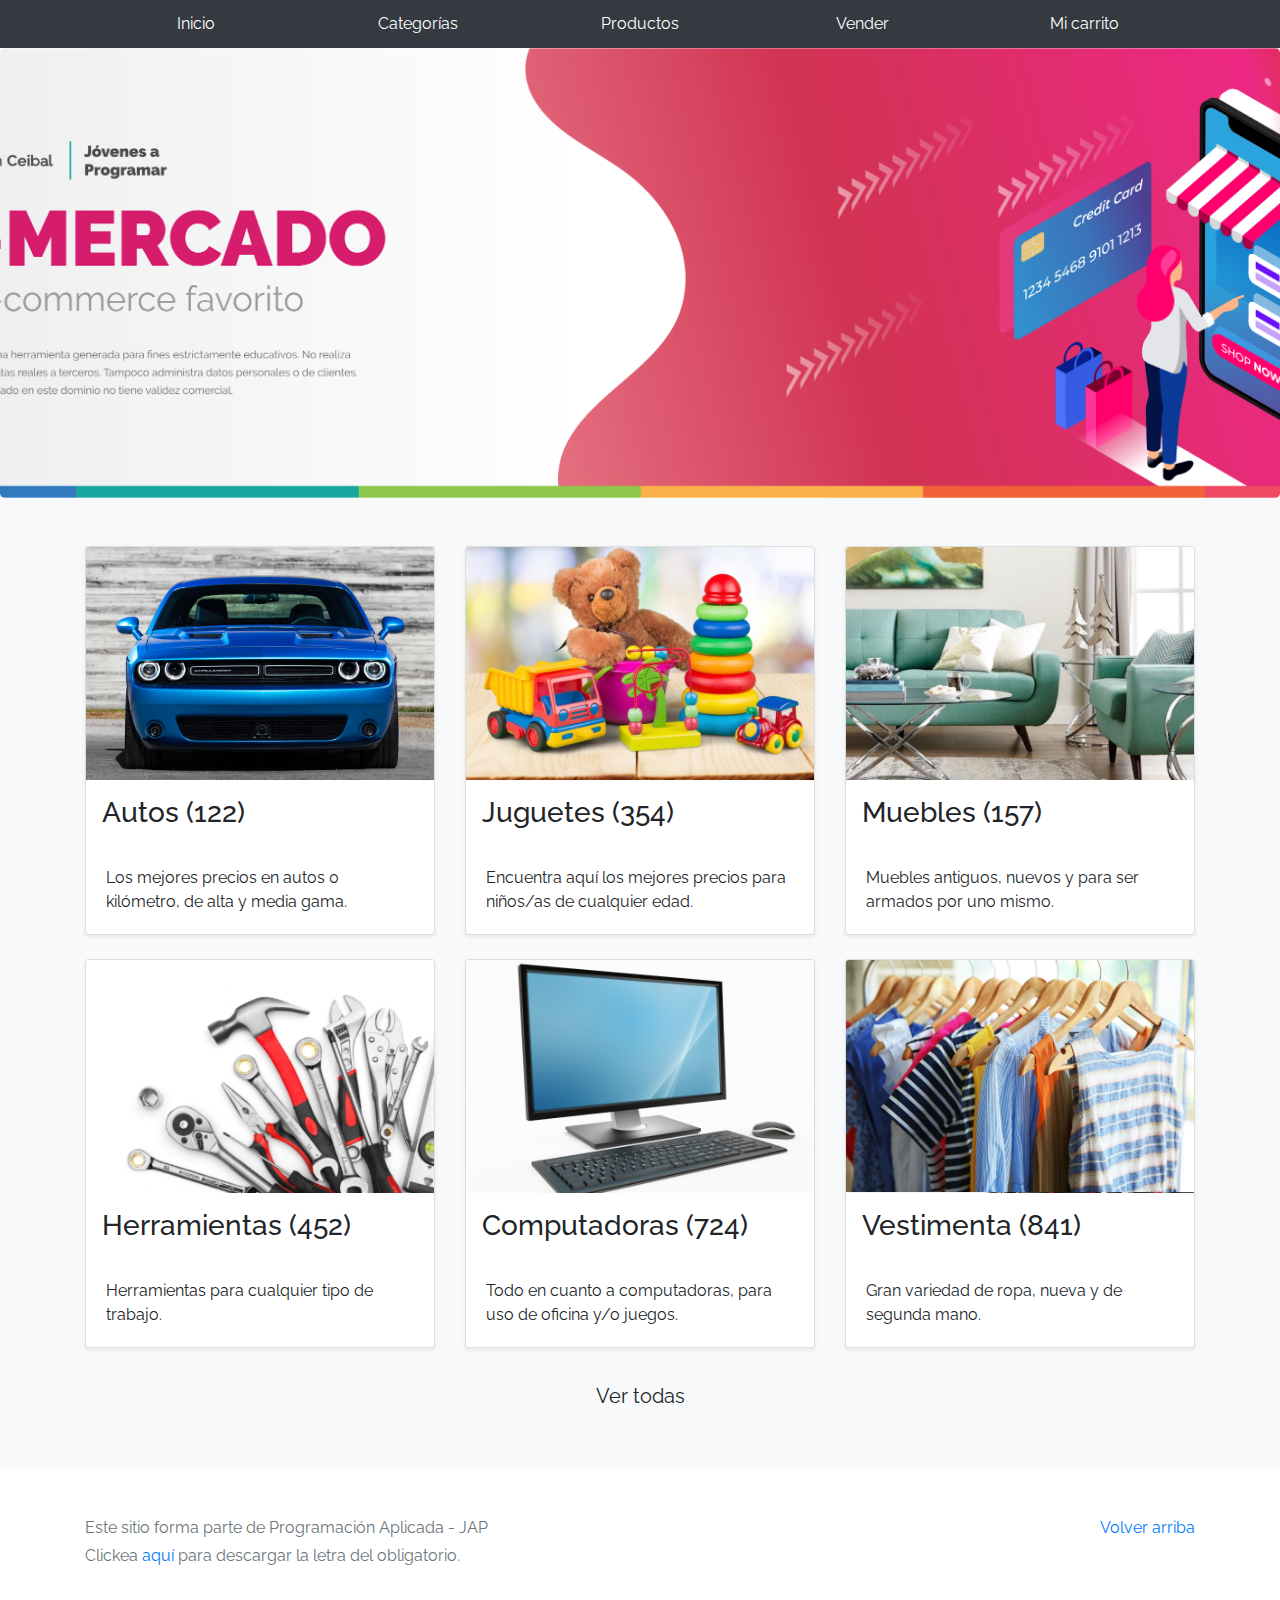
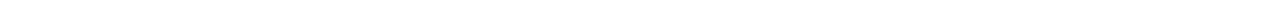
<file: index.html>
<!DOCTYPE html>
<html lang="en">
  <head>
    <meta http-equiv="Content-Type" content="text/html; charset=UTF-8">
    <meta name="viewport" content="width=device-width, initial-scale=1, shrink-to-fit=no">
    <meta name="description" content="">
    <meta name="author" content="Mark Otto, Jacob Thornton, and Bootstrap contributors">
    <title>eMercado - Todo lo que busques está aquí</title>

    <link rel="canonical" href="https://getbootstrap.com/docs/4.3/examples/album/">
    <link href="https://fonts.googleapis.com/css?family=Raleway:300,300i,400,400i,700,700i,900,900i" rel="stylesheet">
    <!-- Bootstrap core CSS -->
    <link href="css/bootstrap.min.css" rel="stylesheet">
    <link href="css/styles.css" rel="stylesheet">
  </head>
  <body>
      <nav class="navbar navbar-dark navbar-expand-lg site-header   sticky-top py-1 bg-dark">
          <div class="container">
              <button class="navbar-toggler" type="button" data-toggle="collapse" data-target="#navbarSupportedContent" aria-controls="navbarSupportedContent" aria-expanded="false" aria-label="Toggle navigation">
                <span class="navbar-toggler-icon"></span>
              </button>
              <div class="collapse navbar-collapse" id="navbarSupportedContent">
                <ul class="navbar-nav mr-auto mt-2 mt-lg-0">
                  <li class="nav-item">
                      <a class="nav-link" href="index.html">Inicio</a>
                  </li>
                  <li class="nav-item">
                      <a class="nav-link" href="categories.html">Categorías</a>
                  </li>
                  <li class="nav-item">
                      <a class="nav-link" href="products.html">Productos</a>
                  </li>
                  <li class="nav-item">
                      <a class="nav-link" href="sell.html">Vender</a>
                  </li>
                  <li class="nav-item">
                      <a class="nav-link" href="cart.html">Mi carrito</a>
                  </li>
                  </ul>
              </div>
          </div>
        </nav>
    <main role="main">
      <section class="jumbotron text-center">
        <div class="m-5">
          <h1></h1>
        </div>
      </section>
      <div class="album py-5 bg-light">
        <div class="container">
          <div class="row">
            <div class="col-md-4">
              <a href="categories.html" class="card mb-4 shadow-sm custom-card">
                <img class="bd-placeholder-img card-img-top"  src="img/cat1.jpg">
                <h3 class="m-3">Autos (122)</h3>
                <div class="card-body">
                  <p class="card-text">Los mejores precios en autos 0 kilómetro, de alta y media gama.</p>
                </div>
              </a>
            </div>
            <div class="col-md-4">
                <a href="categories.html" class="card mb-4 shadow-sm custom-card">
                  <img class="bd-placeholder-img card-img-top" src="img/cat2.jpg">
                  <h3 class="m-3">Juguetes (354)</h3>
                  <div class="card-body">
                    <p class="card-text">Encuentra aquí los mejores precios para niños/as de cualquier edad.</p>
                  </div>
                </a>
            </div>
            <div class="col-md-4">
                <a href="categories.html" class="card mb-4 shadow-sm custom-card">
                  <img class="bd-placeholder-img card-img-top" src="img/cat3.jpg">
                  <h3 class="m-3">Muebles (157)</h3>
                  <div class="card-body">
                    <p class="card-text">Muebles antiguos, nuevos y para ser armados por uno mismo.</p>
                  </div>
                </a>
            </div>
            <div class="col-md-4">
                <a href="categories.html" class="card mb-4 shadow-sm custom-card">
                  <img class="bd-placeholder-img card-img-top" src="img/cat4.jpg">
                  <h3 class="m-3">Herramientas (452)</h3>
                  <div class="card-body">
                    <p class="card-text">Herramientas para cualquier tipo de trabajo.</p>
                  </div>
                </a>
            </div>
            <div class="col-md-4">
                <a href="categories.html" class="card mb-4 shadow-sm custom-card">
                  <img class="bd-placeholder-img card-img-top" src="img/cat5.jpg">
                  <h3 class="m-3">Computadoras (724)</h3>
                  <div class="card-body">
                    <p class="card-text">Todo en cuanto a computadoras, para uso de oficina y/o juegos.</p>
                  </div>
                </a>
            </div>
            <div class="col-md-4">
                <a href="categories.html" class="card mb-4 shadow-sm custom-card">
                  <img class="bd-placeholder-img card-img-top" src="img/cat6.jpg">
                  <h3 class="m-3">Vestimenta (841)</h3>
                  <div class="card-body">
                    <p class="card-text">Gran variedad de ropa, nueva y de segunda mano.</p>
                  </div>
                </a>
            </div>
          </div>
          <div class="row">
              <a type="button" class="btn btn-light btn-lg btn-block" href="categories.html">Ver todas</a>
          </div>
        </div>
      </div>
    </main>
    <footer class="text-muted">
      <div class="container">
        <p class="float-right">
          <a href="#">Volver arriba</a>
        </p>
        <p>Este sitio forma parte de Programación Aplicada - JAP</p>
        <p>Clickea <a target="_blank" href="Letra.pdf">aquí</a> para descargar la letra del obligatorio.</p>
      </div>
    </footer>
    <script src="js/vendor/jquery-3.4.1.min.js"></script>
    <script src="js/vendor/bootstrap.bundle.min.js"></script>
  </body>
</html>
</file>
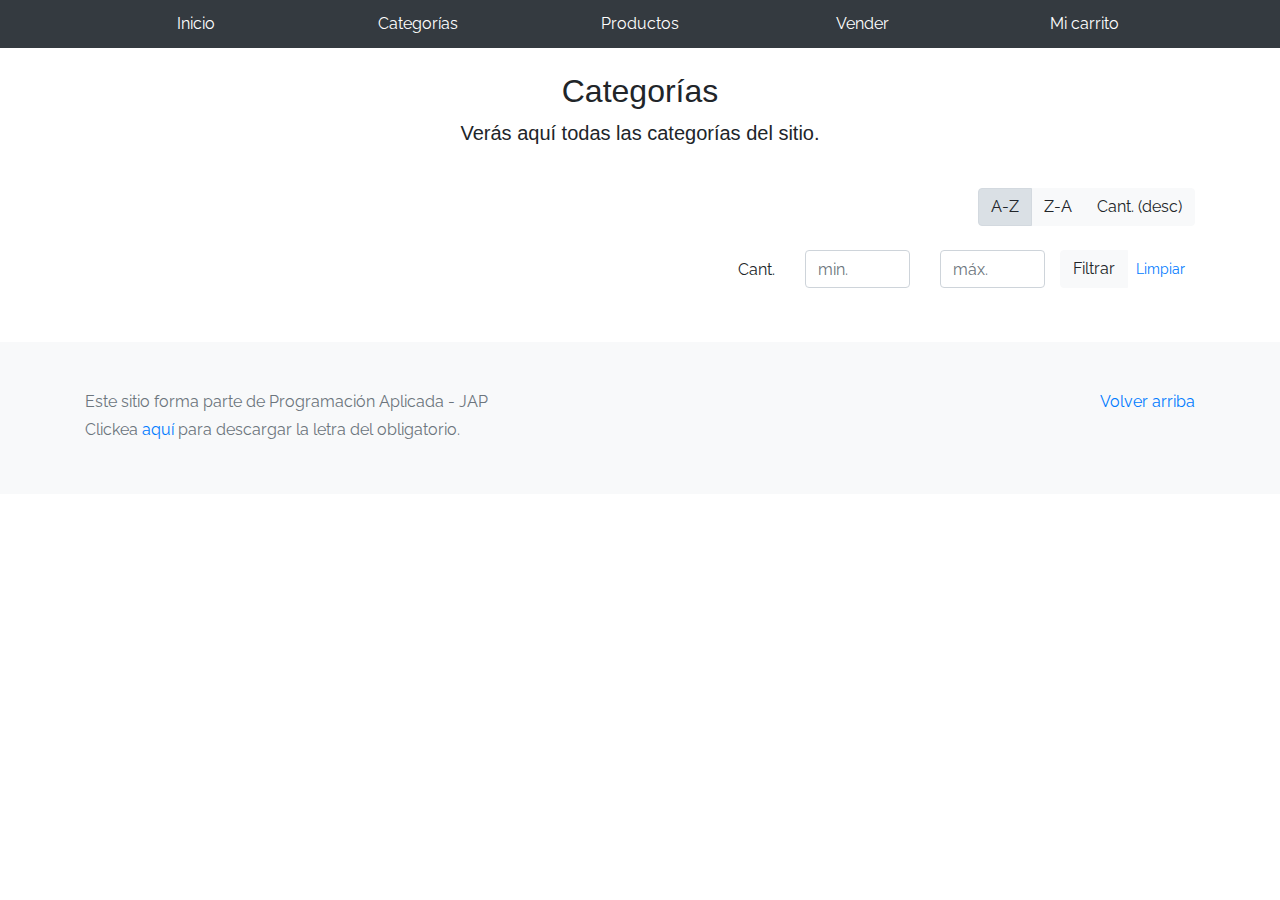
<file: categories.html>
<!DOCTYPE html>
<!-- saved from url=(0049)https://getbootstrap.com/docs/4.3/examples/album/ -->
<html lang="en">
  <head>
    <meta http-equiv="Content-Type" content="text/html; charset=UTF-8">
    <meta name="viewport" content="width=device-width, initial-scale=1, shrink-to-fit=no">
    <meta name="description" content="">
    <meta name="author" content="Mark Otto, Jacob Thornton, and Bootstrap contributors">
    <title>eMercado - Todo lo que busques está aquí</title>

    <link rel="canonical" href="https://getbootstrap.com/docs/4.3/examples/album/">
    <link href="https://fonts.googleapis.com/css?family=Raleway:300,300i,400,400i,700,700i,900,900i" rel="stylesheet">

    <link href="css/bootstrap.min.css" rel="stylesheet">
    <link href="css/styles.css" rel="stylesheet">
  </head>
  <body>
    <nav class="navbar navbar-dark navbar-expand-lg site-header   sticky-top py-1 bg-dark">
      <div class="container">
          <button class="navbar-toggler" type="button" data-toggle="collapse" data-target="#navbarSupportedContent" aria-controls="navbarSupportedContent" aria-expanded="false" aria-label="Toggle navigation">
            <span class="navbar-toggler-icon"></span>
          </button>
          <div class="collapse navbar-collapse" id="navbarSupportedContent">
            <ul class="navbar-nav mr-auto mt-2 mt-lg-0">
              <li class="nav-item">
                  <a class="nav-link" href="index.html">Inicio</a>
              </li>
              <li class="nav-item">
                  <a class="nav-link" href="categories.html">Categorías</a>
              </li>
              <li class="nav-item">
                  <a class="nav-link" href="products.html">Productos</a>
              </li>
              <li class="nav-item">
                  <a class="nav-link" href="sell.html">Vender</a>
              </li>
              <li class="nav-item">
                  <a class="nav-link" href="cart.html">Mi carrito</a>
              </li>
              </ul>
          </div>
      </div>
    </nav>
    <main role="main" class="pb-5">
        <div class="text-center p-4">
            <h2>Categorías</h2>
            <p class="lead">Verás aquí todas las categorías del sitio.</p>
        </div>
        <div class="container">
            <div class="row">
                <div class="col text-right">
                    <div class="btn-group btn-group-toggle mb-4" data-toggle="buttons">
                        <label class="btn btn-light active" id="sortAsc" >
                            <input type="radio" name="options" autocomplete="off" checked>A-Z
                        </label>
                        <label class="btn btn-light" id="sortDesc" >
                            <input type="radio" name="options" autocomplete="off">Z-A
                        </label>
                        <label class="btn btn-light" id="sortByCount" >
                            <input type="radio" name="options" autocomplete="off">Cant. (desc)
                        </label>
                    </div>
                </div>
            </div>
              <div class="row justify-content-end">
                <div class="col-md-6"></div>
                  <div class="col-md-6 col-sm-12 mb-1 container">
                    <div class="row container p-0 m-0">
                      <div class="col">
                        <p class="font-weight-normal text-right my-2">Cant.</p>
                      </div>
                      <div class="col">
                        <input class="form-control" type="number" placeholder="min." id="rangeFilterCountMin">
                      </div>
                      <div class="col">
                        <input class="form-control" type="number" placeholder="máx." id="rangeFilterCountMax">
                      </div>
                      <div class="col-3 p-0">
                        <div class="btn-group" role="group">
                          <button class="btn btn-light btn-block" id="rangeFilterCount">Filtrar</button>
                          <button class="btn btn-link btn-sm" id="clearRangeFilter">Limpiar</button>
                        </div>
                      </div>
                    </div>
                  </div>
              </div>
            <div class="row">
                <div class="list-group" id="cat-list-container">
                </div>
            </div>
        </div>
    </main>
    <footer class="text-muted bg-light">
      <div class="container">
        <p class="float-right">
          <a href="#">Volver arriba</a>
        </p>
        <p>Este sitio forma parte de Programación Aplicada - JAP</p>
        <p>Clickea <a target="_blank" href="Letra.pdf">aquí</a> para descargar la letra del obligatorio.</p>
      </div>
    </footer>
    <div id="spinner-wrapper"><div class="lds-ring"><div></div><div></div><div></div><div></div></div></div>
    <script src="js/vendor/jquery-3.4.1.min.js"></script>
    <script src="js/vendor/bootstrap.bundle.min.js"></script>
    <script src="js/init.js"></script>
    <script src="js/categories.js"></script>
  </body>
</html>
</file>
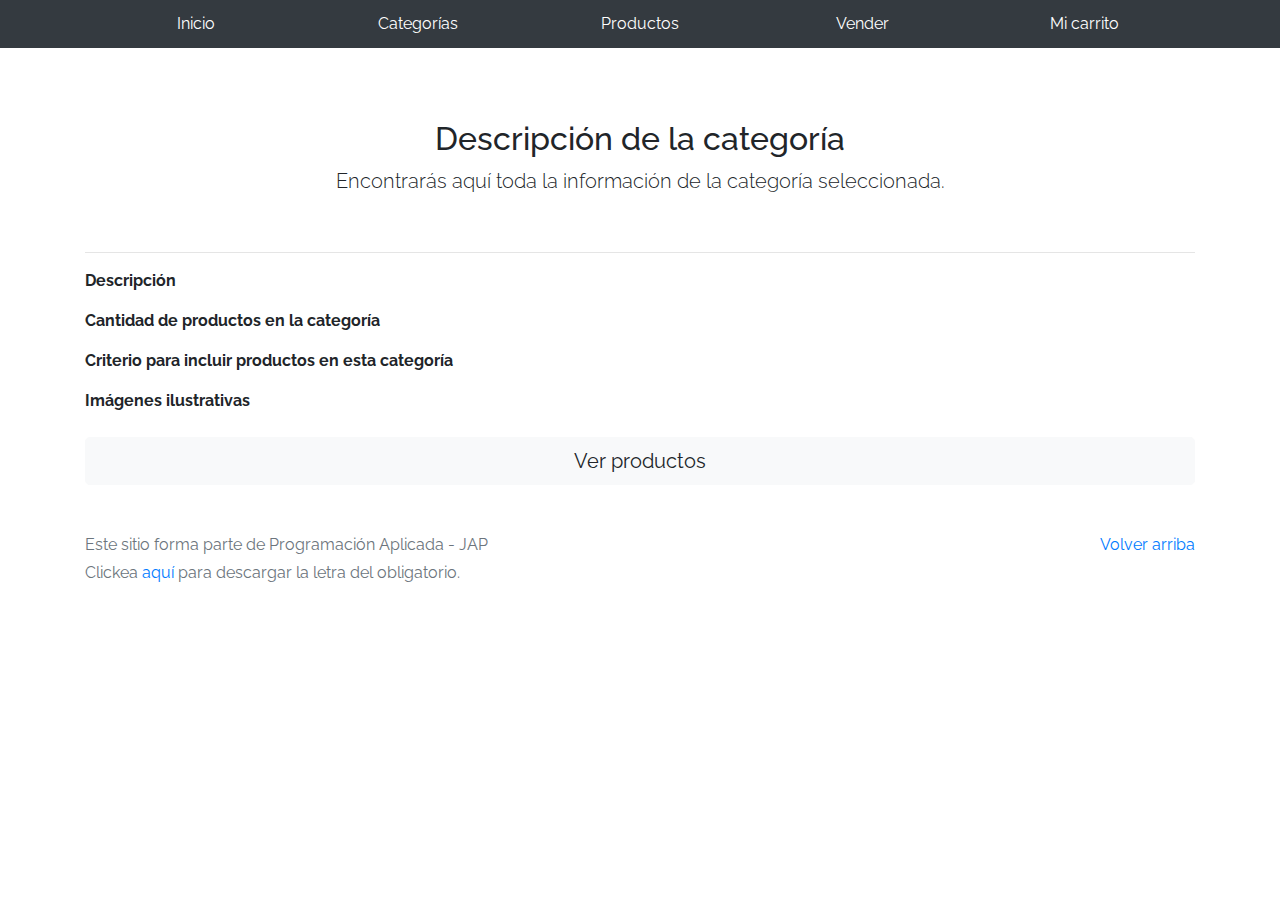
<file: category-info.html>
<!DOCTYPE html>
<!-- saved from url=(0049)https://getbootstrap.com/docs/4.3/examples/album/ -->
<html lang="en">
  <head>
    <meta http-equiv="Content-Type" content="text/html; charset=UTF-8">
    <meta name="viewport" content="width=device-width, initial-scale=1, shrink-to-fit=no">
    <meta name="description" content="">
    <meta name="author" content="Mark Otto, Jacob Thornton, and Bootstrap contributors">
    <title>eMercado - Todo lo que busques está aquí</title>

    <link rel="canonical" href="https://getbootstrap.com/docs/4.3/examples/album/">
    <link href="https://fonts.googleapis.com/css?family=Raleway:300,300i,400,400i,700,700i,900,900i" rel="stylesheet">
    <!-- Bootstrap core CSS -->
    <link href="css/bootstrap.min.css" rel="stylesheet">
    <link href="css/styles.css" rel="stylesheet">
  </head>
  <body>
      <nav class="navbar navbar-dark navbar-expand-lg site-header   sticky-top py-1 bg-dark">
          <div class="container">
              <button class="navbar-toggler" type="button" data-toggle="collapse" data-target="#navbarSupportedContent" aria-controls="navbarSupportedContent" aria-expanded="false" aria-label="Toggle navigation">
                <span class="navbar-toggler-icon"></span>
              </button>
              <div class="collapse navbar-collapse" id="navbarSupportedContent">
                <ul class="navbar-nav mr-auto mt-2 mt-lg-0">
                  <li class="nav-item">
                      <a class="nav-link" href="index.html">Inicio</a>
                  </li>
                  <li class="nav-item">
                      <a class="nav-link" href="categories.html">Categorías</a>
                  </li>
                  <li class="nav-item">
                      <a class="nav-link" href="products.html">Productos</a>
                  </li>
                  <li class="nav-item">
                      <a class="nav-link" href="sell.html">Vender</a>
                  </li>
                  <li class="nav-item">
                      <a class="nav-link" href="cart.html">Mi carrito</a>
                  </li>
                  </ul>
              </div>
          </div>
        </nav>
    <main role="main">
        <div class="container mt-5">
            <div class="text-center p-4">
                <h2>Descripción de la categoría</h2>
                <p class="lead">Encontrarás aquí toda la información de la categoría seleccionada.</p>
            </div>
            <h3 id="categoryName"></h3>
            <hr class="my-3">
            <dl>
                <dt>Descripción</dt>
                <dd><p id="categoryDescription"></p></dd>

                <dt>Cantidad de productos en la categoría</dt>
                <dd><p id="productCount"></p></dd>

                <dt>Criterio para incluir productos en esta categoría</dt>
                <dd><p id="productCriteria"></p></dd>

                <dt>Imágenes ilustrativas</dt>
                <dd>
                    <div class="row text-center text-lg-left pt-2" id="productImagesGallery">
                    </div>
                </dd>
            </dl>
            <a type="button" class="btn btn-light btn-lg btn-block" href="products.html">Ver productos</a>
        </div>
    </main>
    <footer class="text-muted">
      <div class="container">
        <p class="float-right">
          <a href="#">Volver arriba</a>
        </p>
        <p>Este sitio forma parte de Programación Aplicada - JAP</p>
        <p>Clickea <a target="_blank" href="Letra.pdf">aquí</a> para descargar la letra del obligatorio.</p>
      </div>
    </footer>
    <div id="spinner-wrapper"><div class="lds-ring"><div></div><div></div><div></div><div></div></div></div>
    <script src="js/vendor/jquery-3.4.1.min.js"></script>
    <script src="js/vendor/bootstrap.bundle.min.js"></script>
    <script src="js/init.js"></script>
    <script src="js/category-info.js"></script>
  </body>
</html>
</file>
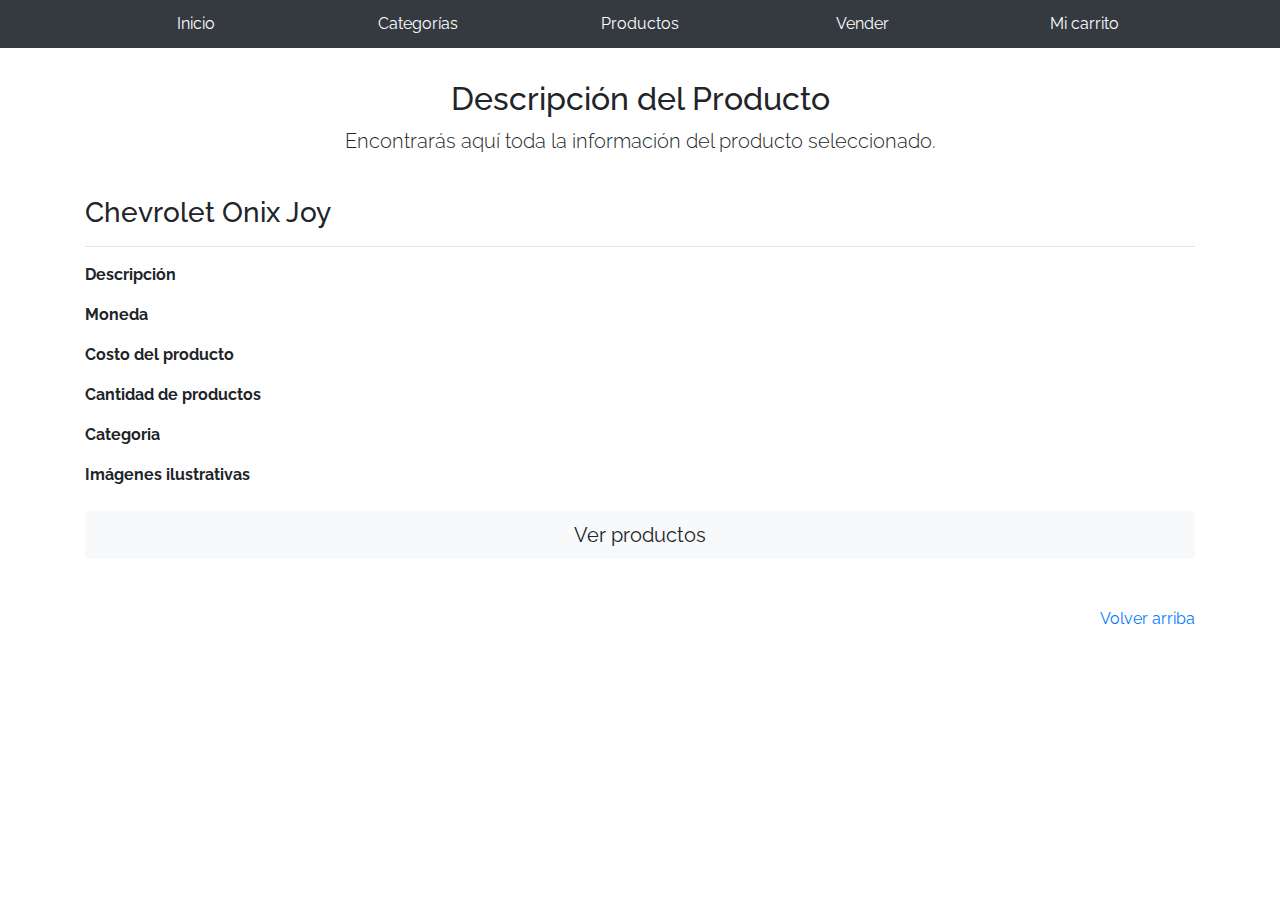
<file: product-info.html>
<!DOCTYPE html>
<!-- saved from url=(0049)https://getbootstrap.com/docs/4.3/examples/album/ -->
<html lang="en">
  <head>
    <meta http-equiv="Content-Type" content="text/html; charset=UTF-8">
    <meta name="viewport" content="width=device-width, initial-scale=1, shrink-to-fit=no">
    <meta name="description" content="">
    <meta name="author" content="Mark Otto, Jacob Thornton, and Bootstrap contributors">
    <title>eMercado - Todo lo que busques está aquí</title>

    <link rel="canonical" href="https://getbootstrap.com/docs/4.3/examples/album/">
    <link href="https://fonts.googleapis.com/css?family=Raleway:300,300i,400,400i,700,700i,900,900i" rel="stylesheet">
    <!-- Bootstrap core CSS -->
    <link href="css/bootstrap.min.css" rel="stylesheet">
    <link href="css/styles.css" rel="stylesheet">
  </head>
  <body>
      <nav class="navbar navbar-dark navbar-expand-lg site-header   sticky-top py-1 bg-dark">
          <div class="container">
              <button class="navbar-toggler" type="button" data-toggle="collapse" data-target="#navbarSupportedContent" aria-controls="navbarSupportedContent" aria-expanded="false" aria-label="Toggle navigation">
                <span class="navbar-toggler-icon"></span>
              </button>
              <div class="collapse navbar-collapse" id="navbarSupportedContent">
                <ul class="navbar-nav mr-auto mt-2 mt-lg-0">
                  <li class="nav-item">
                      <a class="nav-link" href="index.html">Inicio</a>
                  </li>
                  <li class="nav-item">
                      <a class="nav-link" href="categories.html">Categorías</a>
                  </li>
                  <li class="nav-item">
                      <a class="nav-link" href="products.html">Productos</a>
                  </li>
                  <li class="nav-item">
                      <a class="nav-link" href="sell.html">Vender</a>
                  </li>
                  <li class="nav-item">
                      <a class="nav-link" href="cart.html">Mi carrito</a>
                  </li>
                  </ul>
              </div>
          </div>
        </nav>
    <main role="main">
        <div class="container mt-2">
            <div class="text-center p-4">
                <h2>Descripción del Producto</h2>
                <p class="lead">Encontrarás aquí toda la información del producto seleccionado.</p>
            </div>
            <h3>Chevrolet Onix Joy</h3>
            <dd><p id="productName"></p></dd>
            <hr class="my-3">
            <dl>
                <dt>Descripción</dt>
                <dd><p id="productDescription"></p></dd>
               
                <dt> Moneda</dt>
                <dd><p id="productCurrency"></p></dd>

                <dt>Costo del producto</dt>
                <dd><p id="productCost"></p></dd>

                <dt>Cantidad de productos </dt>
                <dd><p id="productSoldCount"></p></dd>
                
                <dt>Categoria </dt>
                <dd><p id="productCategory"></p></dd>

                <dt>Imágenes ilustrativas</dt>
                <dd>
                    <div class="row text-center text-lg-left pt-2" id="productImagesGallery">
                    </div>
                </dd>
            </dl>
            <a type="button" class="btn btn-light btn-lg btn-block" href="products.html">Ver productos</a>
        </div>
    </main>
    <footer class="text-muted">
      <div class="container">
        <p class="float-right">
          <a href="#">Volver arriba</a>
      </div>
    </footer>
    <div id="spinner-wrapper"><div class="lds-ring"><div></div><div></div><div></div><div></div></div></div>
    <script src="js/vendor/jquery-3.4.1.min.js"></script>
    <script src="js/vendor/bootstrap.bundle.min.js"></script>
    <script src="js/init.js"></script>
    <script src="js/product-info.js"></script>
  </body>
</html>
</file>
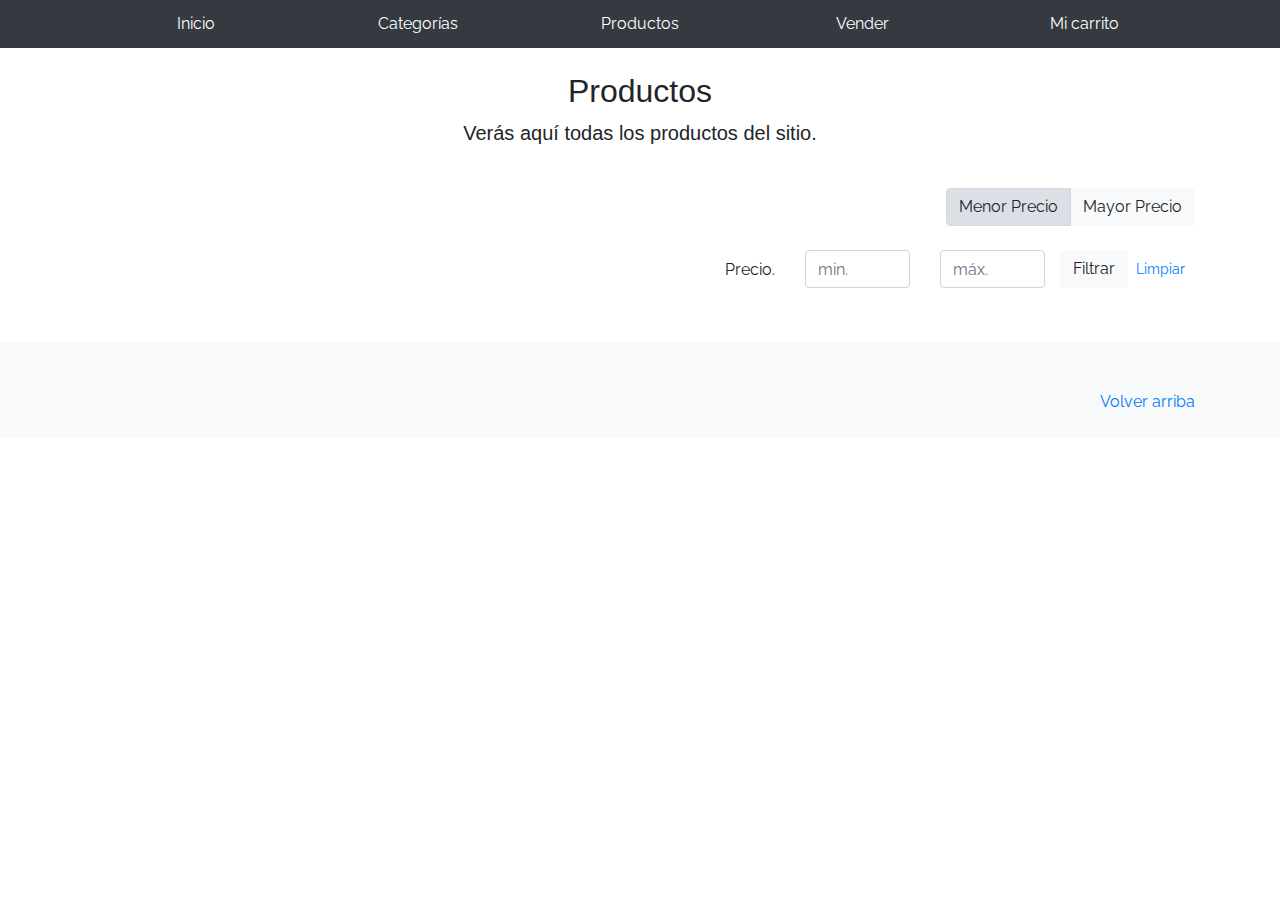
<file: products.html>
<!DOCTYPE html>


<!-- saved from url=(0049)https://getbootstrap.com/docs/4.3/examples/album/ -->
<html lang="en">
  <head>
    <meta http-equiv="Content-Type" content="text/html; charset=UTF-8">
    <meta name="viewport" content="width=device-width, initial-scale=1, shrink-to-fit=no">
    <meta name="description" content="">
    <meta name="author" content="Mark Otto, Jacob Thornton, and Bootstrap contributors">
    <title>eMercado - Todo lo que busques está aquí</title>

    <link rel="canonical" href="https://getbootstrap.com/docs/4.3/examples/album/">
    <link href="https://fonts.googleapis.com/css?family=Raleway:300,300i,400,400i,700,700i,900,900i" rel="stylesheet">

    <link href="css/bootstrap.min.css" rel="stylesheet">
    <link href="css/styles.css" rel="stylesheet">
  </head>
  <body>
    <nav class="navbar navbar-dark navbar-expand-lg site-header   sticky-top py-1 bg-dark">
      <div class="container">
          <button class="navbar-toggler" type="button" data-toggle="collapse" data-target="#navbarSupportedContent" aria-controls="navbarSupportedContent" aria-expanded="false" aria-label="Toggle navigation">
            <span class="navbar-toggler-icon"></span>
          </button>
          <div class="collapse navbar-collapse" id="navbarSupportedContent">
            <ul class="navbar-nav mr-auto mt-2 mt-lg-0">
              <li class="nav-item">
                  <a class="nav-link" href="index.html">Inicio</a>
              </li>
              <li class="nav-item">
                  <a class="nav-link" href="categories.html">Categorías</a>
              </li>
              <li class="nav-item">
                  <a class="nav-link" href="products.html">Productos</a>
              </li>
              <li class="nav-item">
                  <a class="nav-link" href="sell.html">Vender</a>
              </li>
              <li class="nav-item">
                  <a class="nav-link" href="cart.html">Mi carrito</a>
              </li>
              </ul>
          </div>
      </div>
    </nav>
    <main role="main" class="pb-5">
        <div class="text-center p-4">
            <h2>Productos</h2>
            <p class="lead">Verás aquí todas los productos del sitio.</p>
        </div>
        <div class="container">
            <div class="row">
              <div class="col text-right">
                <div class="btn-group btn-group-toggle mb-4" data-toggle="buttons">
                    <label class="btn btn-light active" id="sortAsc" >
                        <input type="radio" cost="options" autocomplete="off" checked>Menor Precio
                    </label>
                    <label class="btn btn-light" id="sortDesc" >
                        <input type="radio" cost="options" autocomplete="off"> Mayor Precio
                    </label>
                </div>
            </div>
        </div>
          <div class="row justify-content-end">
            <div class="col-md-6"></div>
              <div class="col-md-6 col-sm-12 mb-1 container">
                <div class="row container p-0 m-0">
                  <div class="col">
                    <p class="font-weight-normal text-right my-2">Precio.</p>
                  </div>
                  <div class="col">
                    <input class="form-control" type="number" placeholder="min." id="rangeFilterCostMin">
                  </div>
                  <div class="col">
                    <input class="form-control" type="number" placeholder="máx." id="rangeFilterCostMax">
                  </div>
                  <div class="col-3 p-0">
                    <div class="btn-group" role="group">
                      <button class="btn btn-light btn-block" id="rangeFilterCost">Filtrar</button>
                      <button class="btn btn-link btn-sm" id="clearRangeFilter">Limpiar</button>
                    </div>
                  </div>
                </div>
              </div>
          </div>
          <div class="row">
            <div class="list-group" id="cat-list-container">
            </div>
          </div>
        </div>
    </main>
    <footer class="text-muted bg-light">
      <div class="container">
        <p class="float-right">
          <a href="#">Volver arriba</a>
      </div>
    </footer>
    <div id="spinner-wrapper"><div class="lds-ring"><div></div><div></div><div></div><div></div></div></div>
    <script src="js/vendor/jquery-3.4.1.min.js"></script>
    <script src="js/vendor/bootstrap.bundle.min.js"></script>
    <script src="js/init.js"></script>
    <script src="js/products.js"></script>
  </body>
</html>
</file>
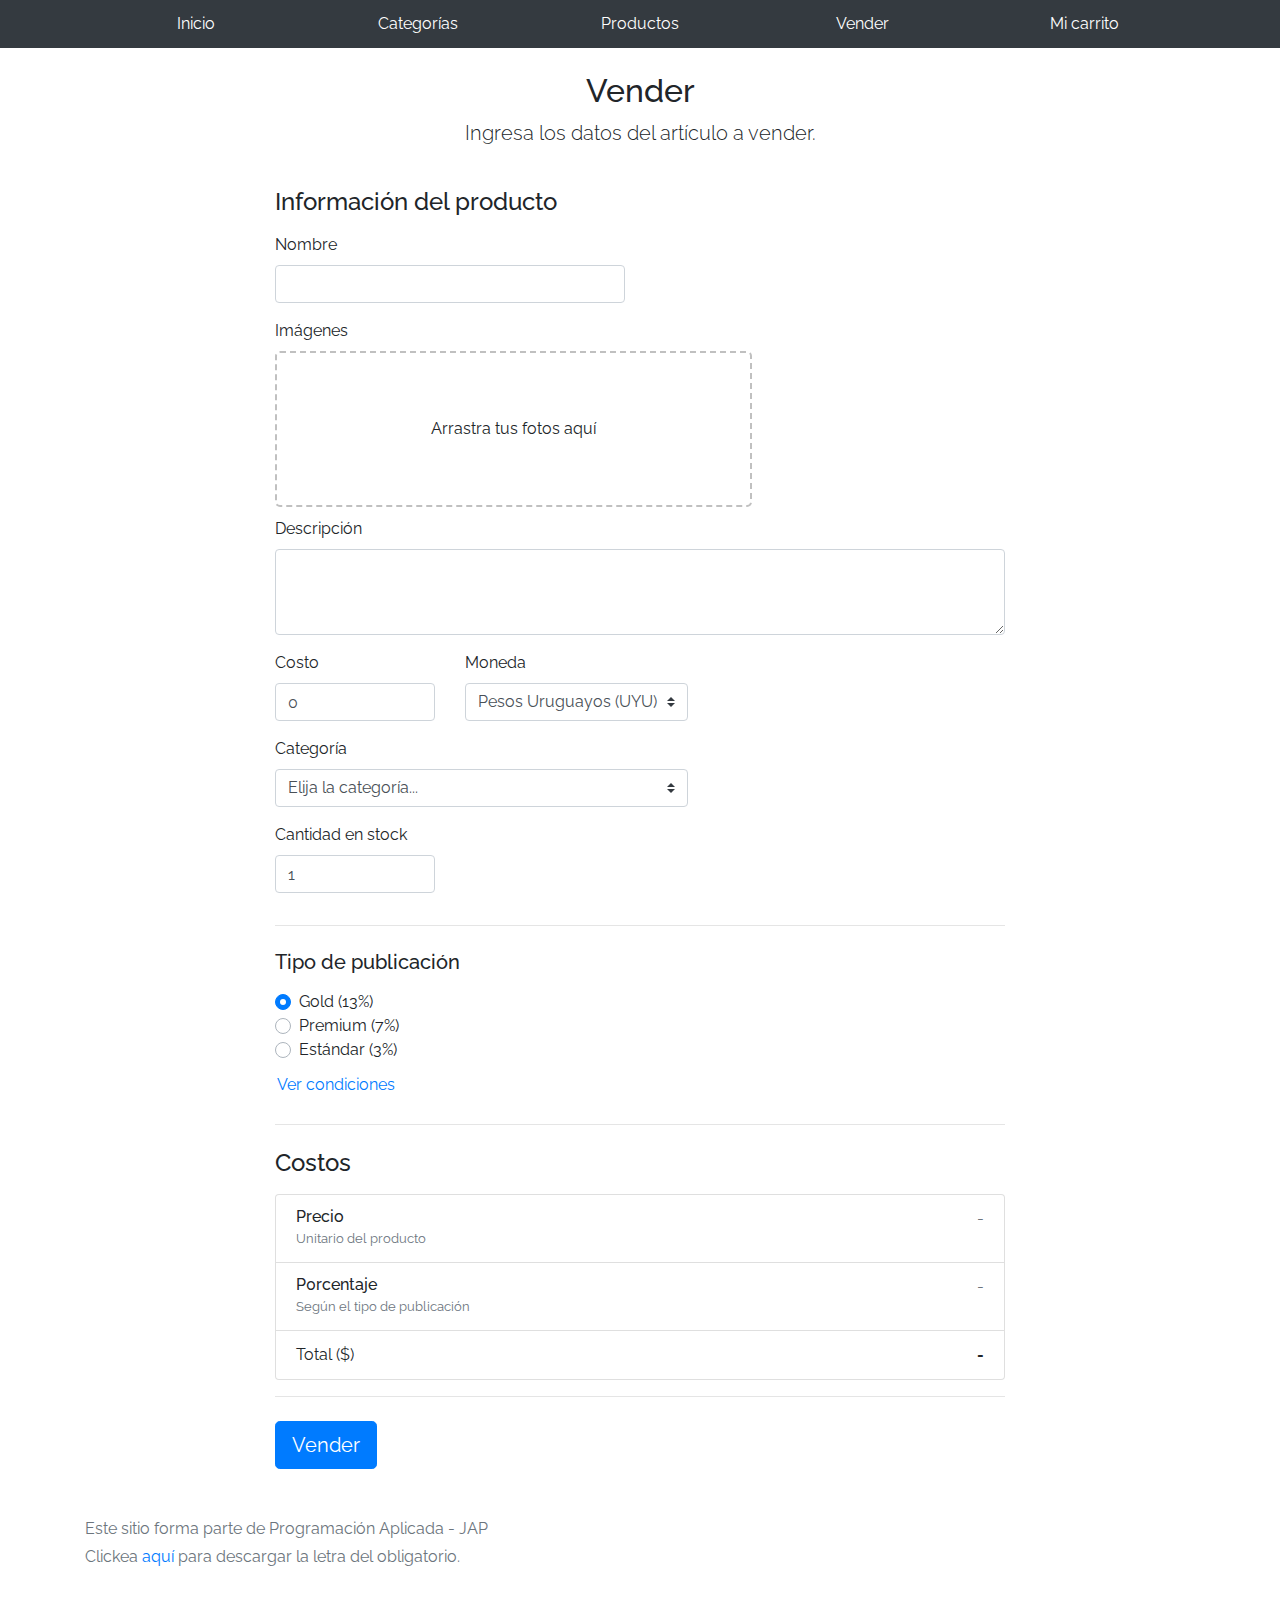
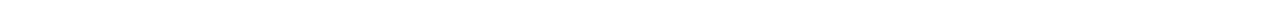
<file: sell.html>
<!DOCTYPE html>
<!-- saved from url=(0049)https://getbootstrap.com/docs/4.3/examples/album/ -->
<html lang="en"><head><meta http-equiv="Content-Type" content="text/html; charset=UTF-8">
    
    <meta name="viewport" content="width=device-width, initial-scale=1, shrink-to-fit=no">
    <meta name="description" content="">
    <meta name="author" content="Mark Otto, Jacob Thornton, and Bootstrap contributors">
    <title>eMercado - Todo lo que busques está aquí</title>

    <link rel="canonical" href="https://getbootstrap.com/docs/4.3/examples/album/">
    <link href="https://fonts.googleapis.com/css?family=Raleway:300,300i,400,400i,700,700i,900,900i" rel="stylesheet">

    <style>
      .bd-placeholder-img {
        font-size: 1.125rem;
        text-anchor: middle;
        -webkit-user-select: none;
        -moz-user-select: none;
        -ms-user-select: none;
        user-select: none;
      }

      @media (min-width: 768px) {
        .bd-placeholder-img-lg {
          font-size: 3.5rem;
        }
      }
    </style>
    <link href="css/bootstrap.min.css" rel="stylesheet">
    <link href="css/styles.css" rel="stylesheet">
    <link href="css/dropzone.css" rel="stylesheet">
  </head>
  <body>
      <nav class="navbar navbar-dark navbar-expand-lg site-header   sticky-top py-1 bg-dark">
          <div class="container">
              <button class="navbar-toggler" type="button" data-toggle="collapse" data-target="#navbarSupportedContent" aria-controls="navbarSupportedContent" aria-expanded="false" aria-label="Toggle navigation">
                <span class="navbar-toggler-icon"></span>
              </button>
              <div class="collapse navbar-collapse" id="navbarSupportedContent">
                <ul class="navbar-nav mr-auto mt-2 mt-lg-0">
                  <li class="nav-item">
                      <a class="nav-link" href="index.html">Inicio</a>
                  </li>
                  <li class="nav-item">
                      <a class="nav-link" href="categories.html">Categorías</a>
                  </li>
                  <li class="nav-item">
                      <a class="nav-link" href="products.html">Productos</a>
                  </li>
                  <li class="nav-item">
                      <a class="nav-link" href="sell.html">Vender</a>
                  </li>
                  <li class="nav-item">
                      <a class="nav-link" href="cart.html">Mi carrito</a>
                  </li>
                  </ul>
              </div>
          </div>
        </nav>
      <div class="container">
        <div class="text-center p-4">
          <h2>Vender</h2>
          <p class="lead">Ingresa los datos del artículo a vender.</p>
        </div>
        <div class="row justify-content-md-center">
          <div class="col-md-8 order-md-1">
            <h4 class="mb-3">Información del producto</h4>
            <form class="needs-validation" id="sell-info">
              <div class="row">
                <div class="col-md-6 mb-3">
                  <label for="productName">Nombre</label>
                  <input type="text" class="form-control" id="productName" placeholder="" value="" >
                  <div class="invalid-feedback">
                    Ingresa un nombre
                  </div>
                </div>
              </div>
              <div class="row">
                <div class="col-md-8 order-md-1">
                    <label for="zip">Imágenes</label>
                    <div class="needsclick dz-clickable" id="file-upload">
                      <div class="dz-message needsclick">
                        Arrastra tus fotos aquí<br>
                      </div>
                    </div>
                </div>
              </div>
              <div class="row">
                  <div class="col-md-12 mb-3">
                      <label for="productDescription">Descripción</label>
                      <textarea class="form-control" id="productDescription" rows="3"></textarea>
                  </div>
                </div>
              <div class="row">
                <div class="col-md-3 mb-3">
                  <label for="zip">Costo</label>
                  <input type="number" class="form-control" id="productCostInput" placeholder="" required="" value="0" min="0">
                  <div class="invalid-feedback">
                    El costo debe ser mayor que 0.
                  </div>
                </div>
                <div class="col-md-4 mb-3">
                    <label for="state">Moneda</label>
                    <select class="custom-select d-block w-100" id="productCurrency" required="">
                      <option selected>Pesos Uruguayos (UYU)</option>
                      <option>Dólares (USD)</option>
                    </select>
                    <div class="invalid-feedback">
                      Ingresa una categoría válida.
                    </div>
                  </div>
              </div>
              <div class="row">
                  <div class="col-md-7 mb-3">
                  <label for="state">Categoría</label>
                  <select class="custom-select d-block w-100" id="productCategory">
                    <option value="">Elija la categoría...</option>
                    <option>Autos</option>
                    <option>Juguetes</option>
                    <option>Muebles</option>
                    <option>Herramientas</option>
                    <option>Computadoras</option>
                    <option>Vestimenta</option>
                  </select>
                  <div class="invalid-feedback">
                    Por favor ingresa una categoría válida.
                  </div>
                </div>
              </div>
              <div class="row">
                  <div class="col-md-3 mb-3">
                    <label for="productCountInput">Cantidad en stock</label>
                    <input type="number" class="form-control" id="productCountInput" placeholder="" required="" value="1" min="0">
                    <div class="invalid-feedback">
                      La cantidad es requerida.
                    </div>
                  </div>
                </div>
              <hr class="mb-4">
              <h5 class="mb-3">Tipo de publicación</h5>
              <div class="d-block my-3">
                <div class="custom-control custom-radio">
                  <input id="goldradio" name="publicationType" type="radio" class="custom-control-input" checked="" required="">
                  <label class="custom-control-label" for="goldradio">Gold (13%)</label>
                </div>
                <div class="custom-control custom-radio">
                  <input id="premiumradio" name="publicationType" type="radio" class="custom-control-input" required="">
                  <label class="custom-control-label" for="premiumradio">Premium (7%)</label>
                </div>
                <div class="custom-control custom-radio">
                  <input id="standardradio" name="publicationType" type="radio" class="custom-control-input" required="">
                  <label class="custom-control-label" for="standardradio">Estándar (3%)</label>
                </div>
                <div class="row">
                  <button type="button" class="m-1 btn btn-link" data-toggle="modal" data-target="#contidionsModal">Ver condiciones</button>
                </div>
              </div>
              <hr class="mb-4">
              <h4 class="mb-3">Costos</h4>
              <ul class="list-group mb-3">
                  <li class="list-group-item d-flex justify-content-between lh-condensed">
                    <div>
                      <h6 class="my-0">Precio</h6>
                      <small class="text-muted">Unitario del producto</small>
                    </div>
                    <span class="text-muted" id="productCostText">-</span>
                  </li>
                  <li class="list-group-item d-flex justify-content-between lh-condensed">
                    <div>
                      <h6 class="my-0">P0rcentaje</h6>
                      <small class="text-muted">Según el tipo de publicación</small>
                    </div>
                    <span class="text-muted" id="comissionText">-</span>
                  </li>
                  <li class="list-group-item d-flex justify-content-between">
                    <span>Total ($)</span>
                    <strong id="totalCostText">-</strong>
                  </li>
                </ul>
              <hr class="mb-4">
              <button class="btn btn-primary btn-lg" type="submit">Vender</button>
            </form>
          </div>
        </div>
      </div>
      <footer class="text-muted">
        <div class="container">
            <p>Este sitio forma parte de Programación Aplicada - JAP</p>
            <p>Clickea <a target="_blank" href="Letra.pdf">aquí</a> para descargar la letra del obligatorio.</p>
        </div>
      </footer>

      <div class="modal fade" tabindex="-1" role="dialog" id="contidionsModal">
        <div class="modal-dialog" role="document">
          <div class="modal-content">
            <div class="modal-header">
              <h5 class="modal-title">Condiciones de publicación</h5>
              <button type="button" class="close" data-dismiss="modal" aria-label="Close">
                <span aria-hidden="true">&times;</span>
              </button>
            </div>
            <div class="modal-body">
              <div class="container">
                  <div class="row">
                      <h5 class="text-warning">Gold (13%)</h5>
                      <p class="muted text-justify">Tu producto se verá de forma promocionada en portada, además de las condiciones de Premium y Estándar.</p>
                  </div>
                  <hr>
                  <div class="row">
                      <h5 class="text-primary">Stándar (7%)</h5>
                      <p class="muted text-justify">Se mostrará el producto en los primeros lugares de resultados de búsqueda, así cómo cuando se ingrese a la categoría que pertenezca.</p>
                  </div>
                  <hr>
                  <div class="row">
                      <h5 class="text-secondary">Estándar (3%)</h5>
                      <p class="muted text-justify">El producto se listará en la categoría correspondiente, así como en los resultados de búsquedas que coincidan con las palabras claves en el nombre.</p>
                  </div>
              </div>
            </div>
            <div class="modal-footer">
              <button type="button" class="btn btn-primary" data-dismiss="modal">Cerrar</button>
            </div>
          </div>
        </div>
      </div>
      <div id="spinner-wrapper"><div class="lds-ring"><div></div><div></div><div></div><div></div></div></div>
      <script src="js/vendor/jquery-3.4.1.min.js"></script>
      <script src="js/vendor/bootstrap.bundle.min.js"></script>
      <script src="js/vendor/dropzone.js"></script>
      <script src="js/vendor/bootbox.min.js"></script>
      <script src="js/init.js"></script>
      <script src="js/sell.js"></script>
    </body>
</html>
</file>
<file: css/styles.css>
.jumbotron, .card-body, .container, .site-header{
    font-family: 'Raleway', serif !important;
}

.jumbotron .display-4{
    font-weight: bold;
}

.jumbotron {
  height: 50vh;
  padding: 5em inherit;
  margin-bottom: 0;
  background-color: #53C0FB;
  background: url('../img/cover_back.png');
  background-size: cover;
  background-position: center;
  background-repeat: no-repeat;
  color:black;
  font-weight: bold;
}

@media (min-width: 768px) {
  .jumbotron {
    padding-top: 6rem;
    padding-bottom: 6rem;
  }
}

.jumbotron p:last-child {
  margin-bottom: 0;
}

.jumbotron-heading {
  font-weight: 300;
}

.jumbotron .container {
  max-width: 40rem;
  background-color: rgba(255, 255, 255, 0.5);
  border-radius: 10px;
  text-shadow: 1px 1px 2px grey;
}

.jumbotron .lead{
  font-size: 38px;
}

footer {
  padding-top: 3rem;
  padding-bottom: 3rem;
}

footer p {
  margin-bottom: .25rem;
}

.site-header a {
  color: white;
  transition: ease-in-out color .15s;
}

.dropzone{
  border: 2px dashed #0087F7;
  border-radius: 5px;
  background: white;
}

.lds-ring {
  display: inline-block;
  position: relative;
  width: 64px;
  height: 64px;
  top:50%;
  left: 50%;
}
.lds-ring div {
  box-sizing: border-box;
  display: block;
  position: absolute;
  width: 58px;
  height: 58px;
  margin: 6px;
  border: 6px solid #fff;
  border-radius: 50%;
  animation: lds-ring 1.2s cubic-bezier(0.5, 0, 0.5, 1) infinite;
  border-color: #fff transparent transparent transparent;
}
.lds-ring div:nth-child(1) {
  animation-delay: -0.45s;
}
.lds-ring div:nth-child(2) {
  animation-delay: -0.3s;
}
.lds-ring div:nth-child(3) {
  animation-delay: -0.15s;
}
@keyframes lds-ring {
  0% {
    transform: rotate(0deg);
  }
  100% {
    transform: rotate(360deg);
  }
}

#spinner-wrapper{
  position: fixed;
  background-color: rgba(5, 5, 5, 0.5);
  width:100%;
  height: 100%;
  top:0;
  left:0;
  z-index: 1021;
  display: none;
}

a.custom-card,
a.custom-card:hover {
  color: inherit;
  text-decoration: inherit;
}

.navbar-dark .navbar-nav .nav-link{
  color: white;
}

.navbar-nav{
  width:100%;
}

@media (min-width : 999px){
  .navbar-nav .nav-item{
    width: 20%;
    text-align: center;
  }
}



.divTable{
    display:  table;
    width:auto;
    background-color:white;
    border:1px solid  #0f0f0f;
    border-spacing:5px;
}

.divRow{
    display:table-row;
    width:auto;
}

.divCell{
    float:left;
    display:table-column;
    width:210px;
    background-color:white;
}
</file>
<file: css/dropzone.css>
/*
 * The MIT License
 * Copyright (c) 2012 Matias Meno <m@tias.me>
 */
.dropzone, .dropzone * {
  box-sizing: border-box; }

.dropzone {
  position: relative; }
  .dropzone .dz-preview {
    position: relative;
    display: inline-block;
    width: 120px;
    margin: 0.5em; }
    .dropzone .dz-preview .dz-progress {
      display: block;
      height: 15px;
      border: 1px solid #aaa; }
      .dropzone .dz-preview .dz-progress .dz-upload {
        display: block;
        height: 100%;
        width: 0;
        background: green; }
    .dropzone .dz-preview .dz-error-message {
      color: red;
      display: none; }
    .dropzone .dz-preview.dz-error .dz-error-message, .dropzone .dz-preview.dz-error .dz-error-mark {
      display: block; }
    .dropzone .dz-preview.dz-success .dz-success-mark {
      display: block; }
    .dropzone .dz-preview .dz-error-mark, .dropzone .dz-preview .dz-success-mark {
      position: absolute;
      display: none;
      left: 30px;
      top: 30px;
      width: 54px;
      height: 58px;
      left: 50%;
      margin-left: -27px; }

@-webkit-keyframes passing-through {
  0% {
    opacity: 0;
    -webkit-transform: translateY(40px);
    -moz-transform: translateY(40px);
    -ms-transform: translateY(40px);
    -o-transform: translateY(40px);
    transform: translateY(40px); }
  30%, 70% {
    opacity: 1;
    -webkit-transform: translateY(0px);
    -moz-transform: translateY(0px);
    -ms-transform: translateY(0px);
    -o-transform: translateY(0px);
    transform: translateY(0px); }
  100% {
    opacity: 0;
    -webkit-transform: translateY(-40px);
    -moz-transform: translateY(-40px);
    -ms-transform: translateY(-40px);
    -o-transform: translateY(-40px);
    transform: translateY(-40px); } }
@-moz-keyframes passing-through {
  0% {
    opacity: 0;
    -webkit-transform: translateY(40px);
    -moz-transform: translateY(40px);
    -ms-transform: translateY(40px);
    -o-transform: translateY(40px);
    transform: translateY(40px); }
  30%, 70% {
    opacity: 1;
    -webkit-transform: translateY(0px);
    -moz-transform: translateY(0px);
    -ms-transform: translateY(0px);
    -o-transform: translateY(0px);
    transform: translateY(0px); }
  100% {
    opacity: 0;
    -webkit-transform: translateY(-40px);
    -moz-transform: translateY(-40px);
    -ms-transform: translateY(-40px);
    -o-transform: translateY(-40px);
    transform: translateY(-40px); } }
@keyframes passing-through {
  0% {
    opacity: 0;
    -webkit-transform: translateY(40px);
    -moz-transform: translateY(40px);
    -ms-transform: translateY(40px);
    -o-transform: translateY(40px);
    transform: translateY(40px); }
  30%, 70% {
    opacity: 1;
    -webkit-transform: translateY(0px);
    -moz-transform: translateY(0px);
    -ms-transform: translateY(0px);
    -o-transform: translateY(0px);
    transform: translateY(0px); }
  100% {
    opacity: 0;
    -webkit-transform: translateY(-40px);
    -moz-transform: translateY(-40px);
    -ms-transform: translateY(-40px);
    -o-transform: translateY(-40px);
    transform: translateY(-40px); } }
@-webkit-keyframes slide-in {
  0% {
    opacity: 0;
    -webkit-transform: translateY(40px);
    -moz-transform: translateY(40px);
    -ms-transform: translateY(40px);
    -o-transform: translateY(40px);
    transform: translateY(40px); }
  30% {
    opacity: 1;
    -webkit-transform: translateY(0px);
    -moz-transform: translateY(0px);
    -ms-transform: translateY(0px);
    -o-transform: translateY(0px);
    transform: translateY(0px); } }
@-moz-keyframes slide-in {
  0% {
    opacity: 0;
    -webkit-transform: translateY(40px);
    -moz-transform: translateY(40px);
    -ms-transform: translateY(40px);
    -o-transform: translateY(40px);
    transform: translateY(40px); }
  30% {
    opacity: 1;
    -webkit-transform: translateY(0px);
    -moz-transform: translateY(0px);
    -ms-transform: translateY(0px);
    -o-transform: translateY(0px);
    transform: translateY(0px); } }
@keyframes slide-in {
  0% {
    opacity: 0;
    -webkit-transform: translateY(40px);
    -moz-transform: translateY(40px);
    -ms-transform: translateY(40px);
    -o-transform: translateY(40px);
    transform: translateY(40px); }
  30% {
    opacity: 1;
    -webkit-transform: translateY(0px);
    -moz-transform: translateY(0px);
    -ms-transform: translateY(0px);
    -o-transform: translateY(0px);
    transform: translateY(0px); } }
@-webkit-keyframes pulse {
  0% {
    -webkit-transform: scale(1);
    -moz-transform: scale(1);
    -ms-transform: scale(1);
    -o-transform: scale(1);
    transform: scale(1); }
  10% {
    -webkit-transform: scale(1.1);
    -moz-transform: scale(1.1);
    -ms-transform: scale(1.1);
    -o-transform: scale(1.1);
    transform: scale(1.1); }
  20% {
    -webkit-transform: scale(1);
    -moz-transform: scale(1);
    -ms-transform: scale(1);
    -o-transform: scale(1);
    transform: scale(1); } }
@-moz-keyframes pulse {
  0% {
    -webkit-transform: scale(1);
    -moz-transform: scale(1);
    -ms-transform: scale(1);
    -o-transform: scale(1);
    transform: scale(1); }
  10% {
    -webkit-transform: scale(1.1);
    -moz-transform: scale(1.1);
    -ms-transform: scale(1.1);
    -o-transform: scale(1.1);
    transform: scale(1.1); }
  20% {
    -webkit-transform: scale(1);
    -moz-transform: scale(1);
    -ms-transform: scale(1);
    -o-transform: scale(1);
    transform: scale(1); } }
@keyframes pulse {
  0% {
    -webkit-transform: scale(1);
    -moz-transform: scale(1);
    -ms-transform: scale(1);
    -o-transform: scale(1);
    transform: scale(1); }
  10% {
    -webkit-transform: scale(1.1);
    -moz-transform: scale(1.1);
    -ms-transform: scale(1.1);
    -o-transform: scale(1.1);
    transform: scale(1.1); }
  20% {
    -webkit-transform: scale(1);
    -moz-transform: scale(1);
    -ms-transform: scale(1);
    -o-transform: scale(1);
    transform: scale(1); } }
#file-upload, #file-upload * {
  box-sizing: border-box; }

#file-upload {
  min-height: 150px;
  border: 2px dashed silver;
  border-radius: 5px;
  background: white;
margin-bottom: 10px;}
  #file-upload.dz-clickable {
    cursor: pointer; }
    #file-upload.dz-clickable * {
      cursor: default; }
    #file-upload.dz-clickable .dz-message, #file-upload.dz-clickable .dz-message * {
      cursor: pointer; }
  #file-upload.dz-started .dz-message {
    display: none; }
  #file-upload.dz-drag-hover {
    border-style: solid; }
    #file-upload.dz-drag-hover .dz-message {
      opacity: 0.5; }
  #file-upload .dz-message {
    text-align: center;
    margin: 4em 0; }
  #file-upload .dz-preview {
    position: relative;
    display: inline-block;
    vertical-align: top;
    margin: 16px;
    min-height: 100px; }
    #file-upload .dz-preview:hover {
      z-index: 1000; }
      #file-upload .dz-preview:hover .dz-details {
        opacity: 1; }
    #file-upload .dz-preview.dz-file-preview .dz-image {
      border-radius: 20px;
      background: #999;
      background: linear-gradient(to bottom, #eee, #ddd); }
    #file-upload .dz-preview.dz-file-preview .dz-details {
      opacity: 1; }
    #file-upload .dz-preview.dz-image-preview {
      background: white; }
      #file-upload .dz-preview.dz-image-preview .dz-details {
        -webkit-transition: opacity 0.2s linear;
        -moz-transition: opacity 0.2s linear;
        -ms-transition: opacity 0.2s linear;
        -o-transition: opacity 0.2s linear;
        transition: opacity 0.2s linear; }
    #file-upload .dz-preview .dz-remove {
      font-size: 14px;
      text-align: center;
      display: block;
      cursor: pointer;
      border: none; }
      #file-upload .dz-preview .dz-remove:hover {
        text-decoration: underline; }
    #file-upload .dz-preview:hover .dz-details {
      opacity: 1; }
    #file-upload .dz-preview .dz-details {
      z-index: 20;
      position: absolute;
      top: 0;
      left: 0;
      opacity: 0;
      font-size: 13px;
      min-width: 100%;
      max-width: 100%;
      padding: 2em 1em;
      text-align: center;
      color: rgba(0, 0, 0, 0.9);
      line-height: 150%; }
      #file-upload .dz-preview .dz-details .dz-size {
        margin-bottom: 1em;
        font-size: 16px; }
      #file-upload .dz-preview .dz-details .dz-filename {
        white-space: nowrap; }
        #file-upload .dz-preview .dz-details .dz-filename:hover span {
          border: 1px solid rgba(200, 200, 200, 0.8);
          background-color: rgba(255, 255, 255, 0.8); }
        #file-upload .dz-preview .dz-details .dz-filename:not(:hover) {
          overflow: hidden;
          text-overflow: ellipsis; }
          #file-upload .dz-preview .dz-details .dz-filename:not(:hover) span {
            border: 1px solid transparent; }
      #file-upload .dz-preview .dz-details .dz-filename span, #file-upload .dz-preview .dz-details .dz-size span {
        background-color: rgba(255, 255, 255, 0.4);
        padding: 0 0.4em;
        border-radius: 3px; }
    #file-upload .dz-preview:hover .dz-image img {
      -webkit-transform: scale(1.05, 1.05);
      -moz-transform: scale(1.05, 1.05);
      -ms-transform: scale(1.05, 1.05);
      -o-transform: scale(1.05, 1.05);
      transform: scale(1.05, 1.05);
      -webkit-filter: blur(8px);
      filter: blur(8px); }
    #file-upload .dz-preview .dz-image {
      border-radius: 20px;
      overflow: hidden;
      width: 120px;
      height: 120px;
      position: relative;
      display: block;
      z-index: 10; }
      #file-upload .dz-preview .dz-image img {
        display: block; }
    #file-upload .dz-preview.dz-success .dz-success-mark {
      -webkit-animation: passing-through 3s cubic-bezier(0.77, 0, 0.175, 1);
      -moz-animation: passing-through 3s cubic-bezier(0.77, 0, 0.175, 1);
      -ms-animation: passing-through 3s cubic-bezier(0.77, 0, 0.175, 1);
      -o-animation: passing-through 3s cubic-bezier(0.77, 0, 0.175, 1);
      animation: passing-through 3s cubic-bezier(0.77, 0, 0.175, 1); }
    #file-upload .dz-preview.dz-error .dz-error-mark {
      opacity: 1;
      -webkit-animation: slide-in 3s cubic-bezier(0.77, 0, 0.175, 1);
      -moz-animation: slide-in 3s cubic-bezier(0.77, 0, 0.175, 1);
      -ms-animation: slide-in 3s cubic-bezier(0.77, 0, 0.175, 1);
      -o-animation: slide-in 3s cubic-bezier(0.77, 0, 0.175, 1);
      animation: slide-in 3s cubic-bezier(0.77, 0, 0.175, 1); }
    #file-upload .dz-preview .dz-success-mark, #file-upload .dz-preview .dz-error-mark {
      pointer-events: none;
      opacity: 0;
      z-index: 500;
      position: absolute;
      display: block;
      top: 50%;
      left: 50%;
      margin-left: -27px;
      margin-top: -27px; }
      #file-upload .dz-preview .dz-success-mark svg, #file-upload .dz-preview .dz-error-mark svg {
        display: block;
        width: 54px;
        height: 54px; }
    #file-upload .dz-preview.dz-processing .dz-progress {
      opacity: 1;
      -webkit-transition: all 0.2s linear;
      -moz-transition: all 0.2s linear;
      -ms-transition: all 0.2s linear;
      -o-transition: all 0.2s linear;
      transition: all 0.2s linear; }
    #file-upload .dz-preview.dz-complete .dz-progress {
      opacity: 0;
      -webkit-transition: opacity 0.4s ease-in;
      -moz-transition: opacity 0.4s ease-in;
      -ms-transition: opacity 0.4s ease-in;
      -o-transition: opacity 0.4s ease-in;
      transition: opacity 0.4s ease-in; }
    #file-upload .dz-preview:not(.dz-processing) .dz-progress {
      -webkit-animation: pulse 6s ease infinite;
      -moz-animation: pulse 6s ease infinite;
      -ms-animation: pulse 6s ease infinite;
      -o-animation: pulse 6s ease infinite;
      animation: pulse 6s ease infinite; }
    #file-upload .dz-preview .dz-progress {
      opacity: 1;
      z-index: 1000;
      pointer-events: none;
      position: absolute;
      height: 16px;
      left: 50%;
      top: 50%;
      margin-top: -8px;
      width: 80px;
      margin-left: -40px;
      background: rgba(255, 255, 255, 0.9);
      -webkit-transform: scale(1);
      border-radius: 8px;
      overflow: hidden; }
      #file-upload .dz-preview .dz-progress .dz-upload {
        background: #333;
        background: linear-gradient(to bottom, #666, #444);
        position: absolute;
        top: 0;
        left: 0;
        bottom: 0;
        width: 0;
        -webkit-transition: width 300ms ease-in-out;
        -moz-transition: width 300ms ease-in-out;
        -ms-transition: width 300ms ease-in-out;
        -o-transition: width 300ms ease-in-out;
        transition: width 300ms ease-in-out; }
    #file-upload .dz-preview.dz-error .dz-error-message {
      display: block; }
    #file-upload .dz-preview.dz-error:hover .dz-error-message {
      opacity: 1;
      pointer-events: auto; }
    #file-upload .dz-preview .dz-error-message {
      pointer-events: none;
      z-index: 1000;
      position: absolute;
      display: block;
      display: none;
      opacity: 0;
      -webkit-transition: opacity 0.3s ease;
      -moz-transition: opacity 0.3s ease;
      -ms-transition: opacity 0.3s ease;
      -o-transition: opacity 0.3s ease;
      transition: opacity 0.3s ease;
      border-radius: 8px;
      font-size: 13px;
      top: 130px;
      left: -10px;
      width: 140px;
      background: #be2626;
      background: linear-gradient(to bottom, #be2626, #a92222);
      padding: 0.5em 1.2em;
      color: white; }
      #file-upload .dz-preview .dz-error-message:after {
        content: '';
        position: absolute;
        top: -6px;
        left: 64px;
        width: 0;
        height: 0;
        border-left: 6px solid transparent;
        border-right: 6px solid transparent;
        border-bottom: 6px solid #be2626; }

#file-upload .dz-preview.dz-error .dz-error-message, #file-upload .dz-preview.dz-error .dz-error-mark{
  display: none;
}
</file>
